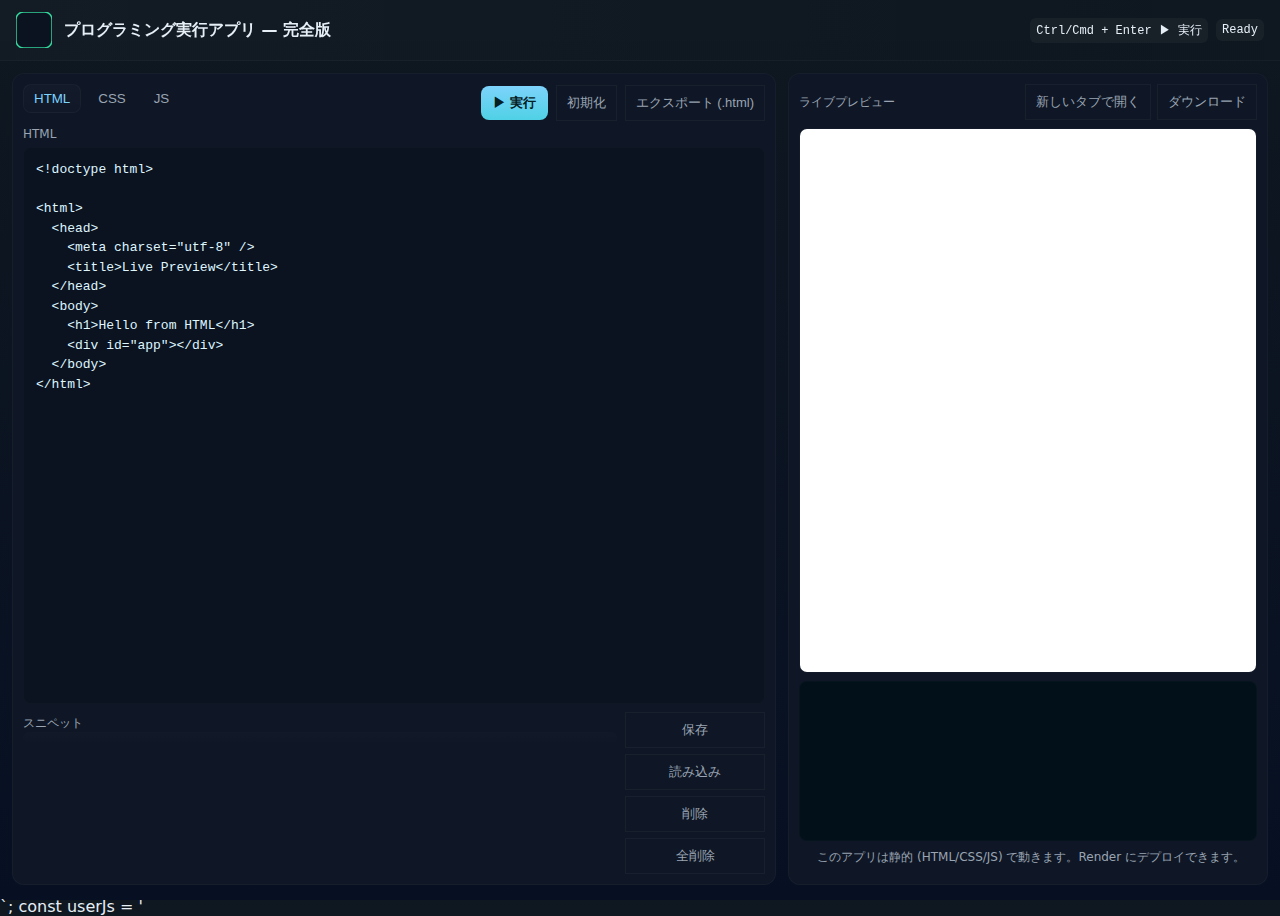
<file: index.html>
<!doctype html>

<html lang="ja">
<head>
  <meta charset="utf-8" />
  <meta name="viewport" content="width=device-width,initial-scale=1" />
  <title>プログラミング実行アプリ — 完全版</title>
  <meta name="description" content="ブラウザだけで動くコード実行アプリ（HTML/CSS/JSライブプレビュー・コンソール・スニペット保存）" />
  <style>
    :root{
      --bg:#0f1720; --panel:#0b1220; --muted:#9aa4b2; --accent:#7dd3fc; --accent-2:#34d399; --card:#0f1726;
      --glass: rgba(255,255,255,0.03);
      --mono: ui-monospace, SFMono-Regular, Menlo, Monaco, 'Roboto Mono', 'Noto Sans Mono', monospace;
    }
    *{box-sizing:border-box}
    html,body{height:100%;margin:0;font-family:Inter, system-ui, -apple-system, "Segoe UI", Roboto, "Helvetica Neue", Arial; background:linear-gradient(180deg,var(--bg),#071023);color:#e6eef6}
    header{display:flex;align-items:center;gap:12px;padding:12px 16px;background:linear-gradient(90deg, rgba(255,255,255,0.02), transparent);backdrop-filter: blur(6px);border-bottom:1px solid rgba(255,255,255,0.03)}
    header h1{font-size:16px;margin:0}
    header .meta{margin-left:auto;display:flex;gap:8px;align-items:center}
    .container{display:grid;grid-template-columns:1fr 480px;gap:12px;padding:12px;height:calc(100vh - 64px)}
    .left{display:flex;flex-direction:column;background:var(--card);border-radius:12px;padding:10px;border:1px solid rgba(255,255,255,0.03)}
    .tabs{display:flex;gap:6px;margin-bottom:8px}
    .tab{padding:6px 10px;border-radius:8px;background:transparent;color:var(--muted);cursor:pointer;border:1px solid transparent}
    .tab.active{background:linear-gradient(180deg, rgba(255,255,255,0.02), rgba(255,255,255,0.01));color:var(--accent);border-color:rgba(255,255,255,0.03)}
    .editors{display:flex;flex-direction:column;gap:8px;flex:1;min-height:0}
    .editor-wrap{display:flex;flex-direction:column;gap:6px;flex:1;min-height:0}
    textarea.code{flex:1;width:100%;resize:none;padding:12px;border-radius:8px;background:var(--panel);border:1px solid rgba(255,255,255,0.02);color:#dff6ff;font-family:var(--mono);font-size:13px;line-height:1.5;min-height:120px;overflow:auto}
    .controls{display:flex;gap:8px;align-items:center}
    button.btn{background:linear-gradient(180deg,var(--accent),#4fd1e5);border:none;padding:8px 12px;border-radius:8px;cursor:pointer;color:#042023;font-weight:600}
    button.ghost{background:transparent;border:1px solid rgba(255,255,255,0.04);color:var(--muted);padding:8px 10px}
    .small{padding:6px 8px;font-size:13px}
    .right{display:flex;flex-direction:column;background:var(--card);border-radius:12px;padding:10px;border:1px solid rgba(255,255,255,0.03);min-height:0}
    .preview{flex:1;border-radius:8px;overflow:hidden;border:1px solid rgba(255,255,255,0.02)}
    .console{height:160px;margin-top:8px;background:#021019;padding:8px;border-radius:8px;overflow:auto;font-family:var(--mono);font-size:13px;border:1px solid rgba(255,255,255,0.02)}
    .footer{padding:8px 12px;text-align:right;color:var(--muted);font-size:12px}
    .row{display:flex;gap:8px}
    .split{display:grid;grid-template-columns:1fr 1fr;gap:8px}
    label{font-size:12px;color:var(--muted)}
    .snippet-list{max-height:160px;overflow:auto;padding:6px;background:linear-gradient(180deg, rgba(255,255,255,0.01), transparent);border-radius:8px}
    .snippet-item{padding:6px;border-radius:6px;display:flex;align-items:center;justify-content:space-between;gap:8px;border:1px solid rgba(255,255,255,0.02);margin-bottom:6px}
    .kbd{background:rgba(255,255,255,0.04);padding:4px 6px;border-radius:6px;font-family:var(--mono);font-size:12px}/* responsive */
@media (max-width:980px){
  .container{grid-template-columns:1fr;grid-auto-rows:1fr;height:calc(100vh - 112px)}
  .right{order:2}
}

  </style>
</head>
<body>
  <header>
    <svg width="36" height="36" viewBox="0 0 24 24" fill="none" xmlns="http://www.w3.org/2000/svg"><rect width="24" height="24" rx="5" fill="#0b1220" stroke="#34d399"/></svg>
    <h1>プログラミング実行アプリ — 完全版</h1>
    <div class="meta">
      <div class="kbd">Ctrl/Cmd + Enter ▶ 実行</div>
      <div class="kbd" id="status">Ready</div>
    </div>
  </header>  <main class="container">
    <section class="left">
      <div style="display:flex;align-items:center;justify-content:space-between;gap:8px;margin-bottom:6px">
        <div class="tabs">
          <button class="tab active" data-tab="html">HTML</button>
          <button class="tab" data-tab="css">CSS</button>
          <button class="tab" data-tab="js">JS</button>
        </div>
        <div class="controls">
          <button class="btn small" id="run">▶ 実行</button>
          <button class="ghost small" id="reset">初期化</button>
          <button class="ghost small" id="export">エクスポート (.html)</button>
        </div>
      </div><div class="editors">
    <div class="editor-wrap" data-editor="html">
      <label>HTML</label>
      <textarea id="code-html" class="code" spellcheck="false"><!doctype html>

<html>
  <head>
    <meta charset="utf-8" />
    <title>Live Preview</title>
  </head>
  <body>
    <h1>Hello from HTML</h1>
    <div id="app"></div>
  </body>
</html>
</textarea>
        </div><div class="editor-wrap" data-editor="css" style="display:none">
      <label>CSS</label>
      <textarea id="code-css" class="code" spellcheck="false">/* CSS をここに */

body{font-family:Inter, sans-serif;color:#111;background:#fff} h1{color:#0b76ff} </textarea> </div>

<div class="editor-wrap" data-editor="js" style="display:none">
      <label>JavaScript</label>
      <textarea id="code-js" class="code" spellcheck="false">// console.log は右下のコンソールに表示されます

console.log('Hello World'); </textarea> </div>

</div>

  <div style="margin-top:8px;display:flex;gap:8px;align-items:flex-start">
    <div style="flex:1">
      <label>スニペット</label>
      <div class="snippet-list" id="snippetList"></div>
    </div>
    <div style="width:140px;display:flex;flex-direction:column;gap:6px">
      <button class="ghost" id="saveSnippet">保存</button>
      <button class="ghost" id="loadSnippet">読み込み</button>
      <button class="ghost" id="deleteSnippet">削除</button>
      <button class="ghost" id="clearStorage">全削除</button>
    </div>
  </div>
</section>

<aside class="right">
  <div style="display:flex;gap:8px;align-items:center;margin-bottom:8px">
    <label style="flex:1">ライブプレビュー</label>
    <div style="display:flex;gap:6px">
      <button class="ghost small" id="openNew">新しいタブで開く</button>
      <button class="ghost small" id="downloadHtml">ダウンロード</button>
    </div>
  </div>

  <div class="preview" id="previewWrap">
    <iframe id="preview" style="width:100%;height:100%;border:0;background:white"></iframe>
  </div>

  <div class="console" id="console"></div>
  <div class="footer">このアプリは静的 (HTML/CSS/JS) で動きます。Render にデプロイできます。</div>
</aside>

  </main>  <script>
    // 要素
    const tabs = document.querySelectorAll('.tab');
    const editors = document.querySelectorAll('.editor-wrap');
    const codeHtml = document.getElementById('code-html');
    const codeCss = document.getElementById('code-css');
    const codeJs = document.getElementById('code-js');
    const runBtn = document.getElementById('run');
    const preview = document.getElementById('preview');
    const consoleDiv = document.getElementById('console');
    const status = document.getElementById('status');

    // スニペット管理
    const snippetList = document.getElementById('snippetList');

    function switchTab(name){
      tabs.forEach(t=>t.classList.toggle('active', t.dataset.tab===name));
      editors.forEach(e=>e.style.display = e.dataset.editor===name ? 'flex' : 'none');
    }
    tabs.forEach(t=>t.addEventListener('click', ()=>switchTab(t.dataset.tab)));

    // Run / Preview
    function buildPreview(){
      const html = codeHtml.value;
      const css = '<style>' + codeCss.value + '</style>';// JS はコンソール捕捉のために安全にラップする
  const js = `\n<script>\n// capture console\n(function(){\n  const realLog = console.log;\n  const realErr = console.error;\n  function send(){\n    const args = Array.from(arguments).map(a=>{try{return JSON.stringify(a)}catch(e){return String(a)}}).join(' ');
parent.postMessage({type:'console', level:'log', text:args}, '*');\n    realLog.apply(console, arguments);\n  }\n  function sendErr(){\n    const args = Array.from(arguments).map(a=>{try{return JSON.stringify(a)}catch(e){return String(a)}}).join(' ');
parent.postMessage({type:'console', level:'error', text:args}, '*');\n    realErr.apply(console, arguments);\n  }\n  console.log = send; console.error = sendErr;\n})();\n</script>`;
  const userJs = '<script>' + codeJs.value + '<' + '/script>';
  const full = html.replace('</head>', css + '</head>') + js + userJs;
  return full;
}

function run(){
  clearConsole();
  status.textContent = 'Running...';
  const doc = preview.contentWindow.document;
  const content = buildPreview();
  doc.open();
  doc.write(content);
  doc.close();
  status.textContent = 'Ready';
}

// console メッセージ受け取り
window.addEventListener('message', (ev)=>{
  try{
    const data = ev.data;
    if(data && data.type==='console'){
      const el = document.createElement('div');
      el.textContent = data.level === 'error' ? 'ERR: ' + data.text : data.text;
      if(data.level === 'error') el.style.color = '#ff6b6b';
      consoleDiv.appendChild(el);
      consoleDiv.scrollTop = consoleDiv.scrollHeight;
    }
  }catch(e){/* ignore */}
});

// コンソール補助
function clearConsole(){ consoleDiv.innerHTML = '' }

// スニペット: localStorage を使用
function loadSnippets(){
  snippetList.innerHTML = '';
  const keys = Object.keys(localStorage).filter(k=>k.startsWith('snippet:'));
  if(keys.length===0){ snippetList.innerHTML = '<div style="color:var(--muted);font-size:13px">保存されたスニペットはありません</div>'; return }
  keys.reverse().forEach(k=>{
    const meta = JSON.parse(localStorage.getItem(k));
    const item = document.createElement('div'); item.className = 'snippet-item';
    const left = document.createElement('div'); left.style.flex='1'; left.innerHTML = `<strong style="color:var(--accent)">${meta.title}</strong><div style="font-size:12px;color:var(--muted)">${new Date(meta.ts).toLocaleString()}</div>`;
    const right = document.createElement('div');
    const loadBtn = document.createElement('button'); loadBtn.className='ghost'; loadBtn.textContent='Load';
    loadBtn.addEventListener('click', ()=>{
      codeHtml.value = meta.html; codeCss.value = meta.css; codeJs.value = meta.js; status.textContent='Loaded: '+meta.title;
    });
    const delBtn = document.createElement('button'); delBtn.className='ghost'; delBtn.textContent='Del';
    delBtn.addEventListener('click', ()=>{ localStorage.removeItem(k); loadSnippets(); });
    right.appendChild(loadBtn); right.appendChild(delBtn);
    item.appendChild(left); item.appendChild(right);
    snippetList.appendChild(item);
  });
}

document.getElementById('saveSnippet').addEventListener('click', ()=>{
  const title = prompt('スニペット名を入力してください');
  if(!title) return;
  const meta = { title: title, ts: Date.now(), html: codeHtml.value, css: codeCss.value, js: codeJs.value };
  const id = 'snippet:' + Date.now();
  localStorage.setItem(id, JSON.stringify(meta));
  loadSnippets();
  status.textContent = 'Saved: '+title;
});

document.getElementById('loadSnippet').addEventListener('click', ()=>{
  loadSnippets(); status.textContent='Loaded snippet list';
});

document.getElementById('deleteSnippet').addEventListener('click', ()=>{
  const key = prompt('削除するスニペットのタイムスタンプを入力してください（例：snippet:163...）\nスニペット一覧で "Del" を押すこともできます');
  if(key) { localStorage.removeItem(key); loadSnippets(); }
});

document.getElementById('clearStorage').addEventListener('click', ()=>{ if(confirm('ローカルストレージのスニペットをすべて削除しますか？')){ Object.keys(localStorage).filter(k=>k.startsWith('snippet:')).forEach(k=>localStorage.removeItem(k)); loadSnippets(); } });

// Export as single HTML file
function exportHtml(){
  const content = buildPreview();
  const blob = new Blob([content], {type:'text/html'});
  const url = URL.createObjectURL(blob);
  const a = document.createElement('a'); a.href = url; a.download = 'live_preview.html'; document.body.appendChild(a); a.click(); a.remove(); URL.revokeObjectURL(url);
}

document.getElementById('export').addEventListener('click', exportHtml);
document.getElementById('downloadHtml').addEventListener('click', exportHtml);

// Reset
document.getElementById('reset').addEventListener('click', ()=>{
  if(!confirm('エディタを初期状態に戻しますか？保存していない変更は消えます')) return;
  localStorage.removeItem('starter_html'); localStorage.removeItem('starter_css'); localStorage.removeItem('starter_js');
  location.reload();
});

// Open preview in new tab
document.getElementById('openNew').addEventListener('click', ()=>{
  const content = buildPreview();
  const w = window.open();
  w.document.open(); w.document.write(content); w.document.close();
});

// Download combined .html via button
document.getElementById('downloadHtml').addEventListener('click', exportHtml);

// Keyboard shortcuts
window.addEventListener('keydown', (e)=>{
  if((e.ctrlKey||e.metaKey) && e.key === 'Enter'){
    e.preventDefault(); run();
  }
});

// Run button
runBtn.addEventListener('click', run);

// Persist editor content (auto-save)
function persist(){
  localStorage.setItem('starter_html', codeHtml.value);
  localStorage.setItem('starter_css', codeCss.value);
  localStorage.setItem('starter_js', codeJs.value);
}
[codeHtml, codeCss, codeJs].forEach(el=>el.addEventListener('input', ()=>{ persist(); status.textContent='Edited'; }));

// Load persisted content if any
window.addEventListener('load', ()=>{
  const sh = localStorage.getItem('starter_html');
  const sc = localStorage.getItem('starter_css');
  const sj = localStorage.getItem('starter_js');
  if(sh) codeHtml.value = sh; if(sc) codeCss.value = sc; if(sj) codeJs.value = sj;
  loadSnippets();
  // initial run
  run();
});

// simple safety note: disallow certain dangerous inline patterns from running in the preview (best-effort)
// (We keep it permissive because user wants execution; for hardened deployments, run in server-side sandboxes.)

  </script>
</body>
</html>
</file>
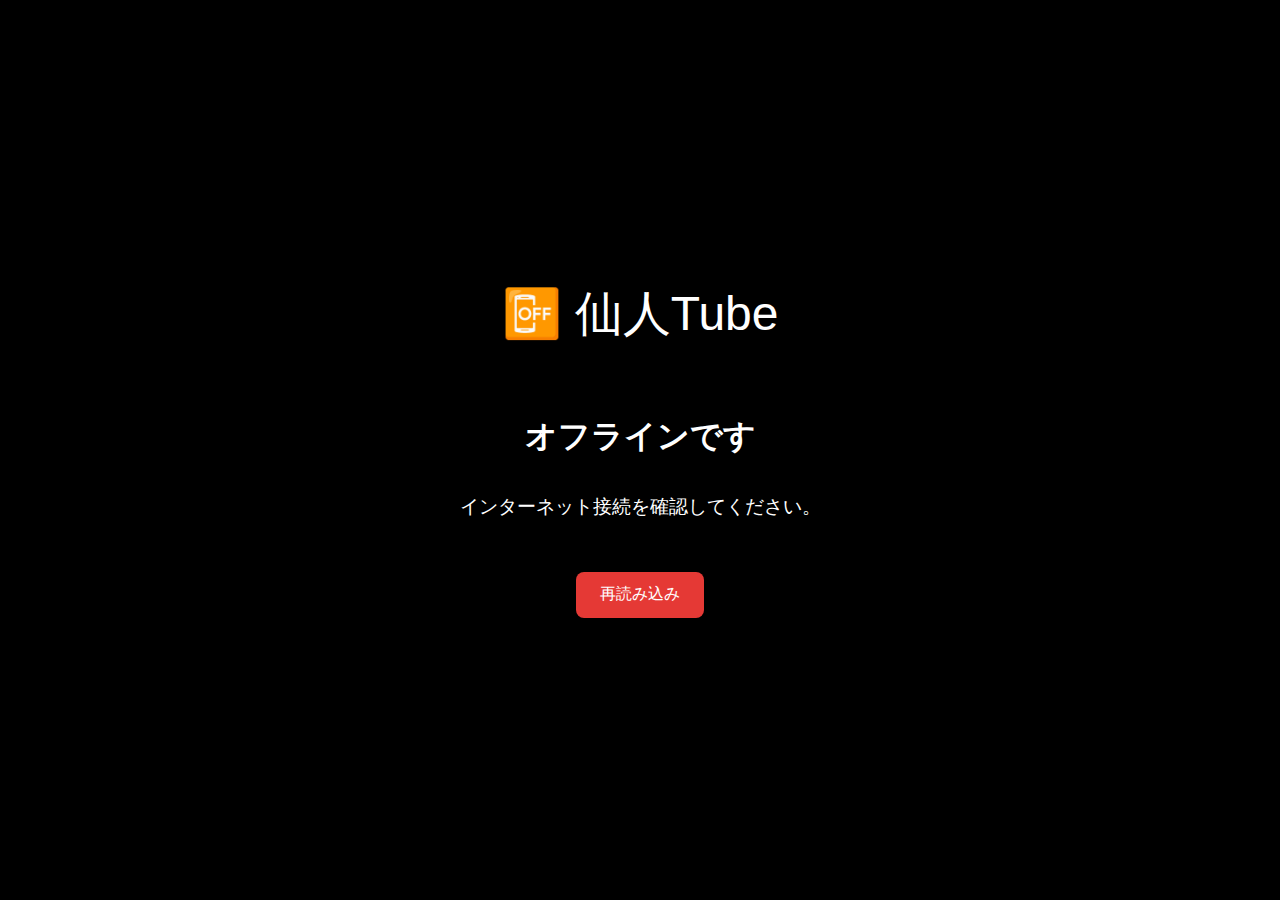
<file: offline.html>
<!DOCTYPE html>
<html lang="ja">
<head>
  <meta charset="UTF-8" />
  <meta name="viewport" content="width=device-width, initial-scale=1.0"/>
  <title>オフライン | 仙人Tube</title>
  <style>
    body {
      margin: 0;
      font-family: "Noto Sans JP", sans-serif;
      background-color: #000;
      color: #fff;
      display: flex;
      flex-direction: column;
      align-items: center;
      justify-content: center;
      height: 100vh;
      text-align: center;
    }

    h1 {
      font-size: 2em;
      margin-bottom: 0.5em;
    }

    p {
      font-size: 1.2em;
    }

    .logo {
      font-size: 3em;
      margin-bottom: 1em;
    }

    .refresh-btn {
      margin-top: 2em;
      padding: 0.8em 1.5em;
      font-size: 1em;
      background: #e53935;
      color: white;
      border: none;
      border-radius: 8px;
      cursor: pointer;
    }
  </style>
</head>
<body>
  <div class="logo">📴 仙人Tube</div>
  <h1>オフラインです</h1>
  <p>インターネット接続を確認してください。</p>
  <button class="refresh-btn" onclick="location.reload()">再読み込み</button>
</body>
</html>
</file>
